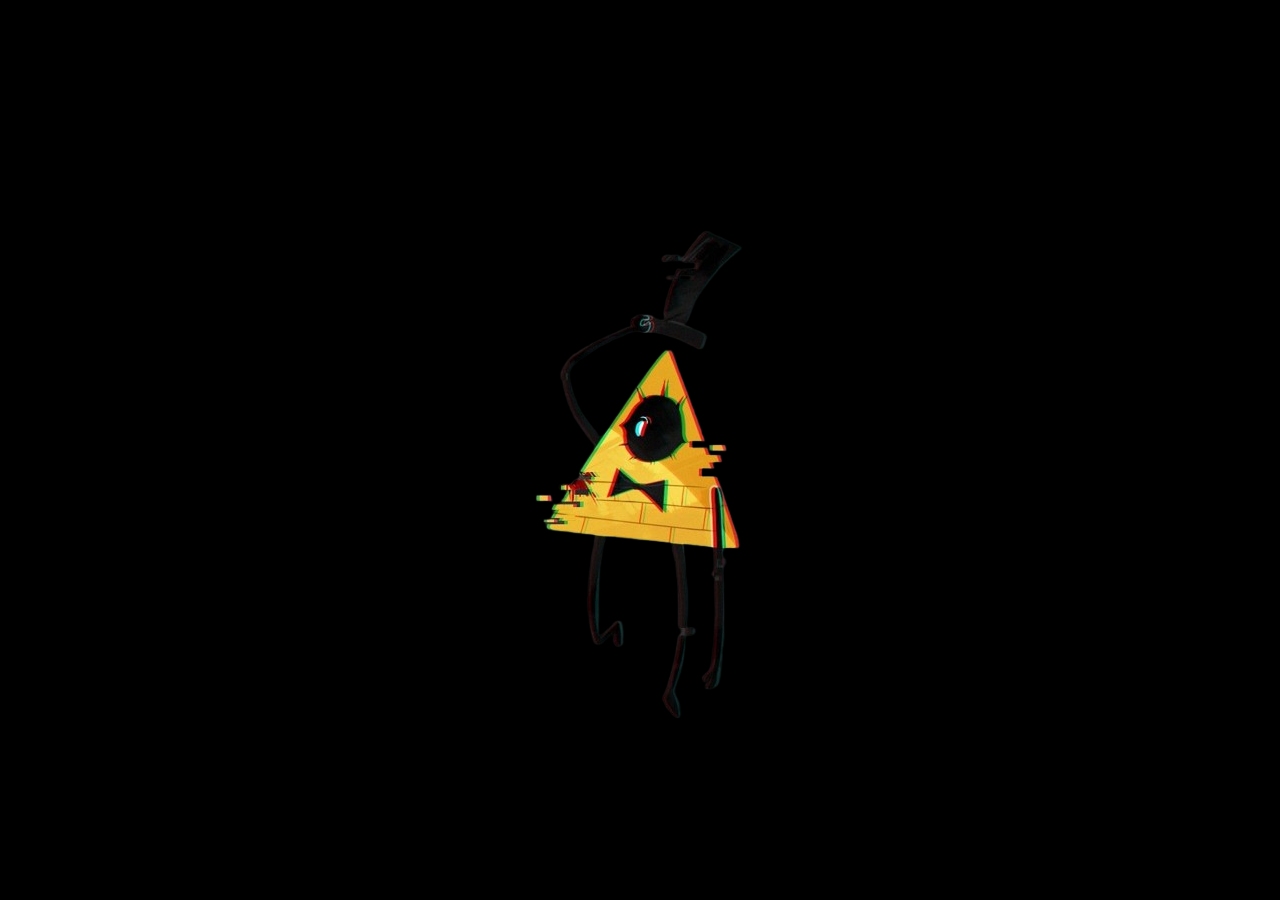
<file: index.html>
<!DOCTYPE html>
<html lang="en">

<head>
  <meta charset="UTF-8" />
  <meta name="viewport" content="width=device-width, initial-scale=1" />
  <title>The Book of Bill</title>
  <link rel="preconnect" href="https://fonts.googleapis.com" />
  <link rel="preconnect" href="https://fonts.gstatic.com" crossorigin />
  <link
    href="https://fonts.googleapis.com/css2?family=JetBrains+Mono:wght@400;500;600&family=Inter:wght@400;500;600;700&display=swap"
    rel="stylesheet" />
  <link rel="stylesheet" href="home.css" />

</head>

<body>
  <div id="loadingScreen" style="display:flex;">
    <img src="./assets/load.png" alt="Loading..." class="loading-image" />
  </div>
  <div class="app-container" id="app" style="display: none;">
    <div class="header">
      <div class="circle-wrapper">
        <svg viewBox="0 0 900 900" style="position:absolute; inset:0; width:100%; height:100%" aria-hidden="true"
          focusable="false">
          <defs>
            <path id="outer-text-path" d="
              M 450,10                                                                                                                                                                                                                                        
              a 430,430 0 1,1 0,860
              a 430,430 0 1,1 0,-860
            " />
            
          </defs>
          <circle cx="450" cy="450" r="380" stroke="#ffd700" stroke-width="6" fill="none" />
          <circle cx="450" cy="450" r="250" stroke="#ffd700" stroke-width="6" fill="none" />
          
          <g id="sector-wedges"></g>
          
          <g id="sector-labels"></g>
          <g id="rotating-text">
            <text font-size="32" letter-spacing="10" dominant-baseline="middle" fill="#ffd700">
              <textPath startOffset="0%" href="#outer-text-path">
                • Bill sees everything • Reality is an illusion • Trust no one • Open source unlocks the code • Pizza
                for all
              </textPath>
            </text>
          </g>
          <image href="assets/bill.png" x="320" y="270" width="280" height="400"
            style="filter: drop-shadow(0 0 10px #ffd700)" alt="Bill Cipher" role="img" />
          <ellipse cx="457" cy="450" rx="18" ry="14" fill="white" pointer-events="none" />
          <circle id="pupil" cx="457" cy="450" r="8" fill="black" pointer-events="none" />
        </svg>

        <div class="osdc-nodes">
          <a href="https://chat.whatsapp.com/CFewmdu2yXKD8bpg2t5gB4?mode=r_t" target="_blank" class="icon-node whatsapp"
            title="Whatsapp"><img src="assets/whatsapp.jpeg" alt="Whatsapp" srcset=""></a>
          <a href="https://www.instagram.com/osdc.dev?igsh=ZHFuMTJrYjZoNGho" target="_blank" class="icon-node instagram"
            title="Instagram"><img src="assets/instagram.png" alt="Instagram" srcset=""></a>
          <a href="https://discord.com/invite/jiit-open-source-developer-s-community-475154983910899722" target="_blank"
            class="icon-node discord" title="Discord"><img src="assets/discord.png" alt="Discord" srcset=""></a>
        </div>
      </div>
    </div>
  </div>
  <script src="home.js?v=bottom-fix-2"></script>
</body>

</html>
</file>
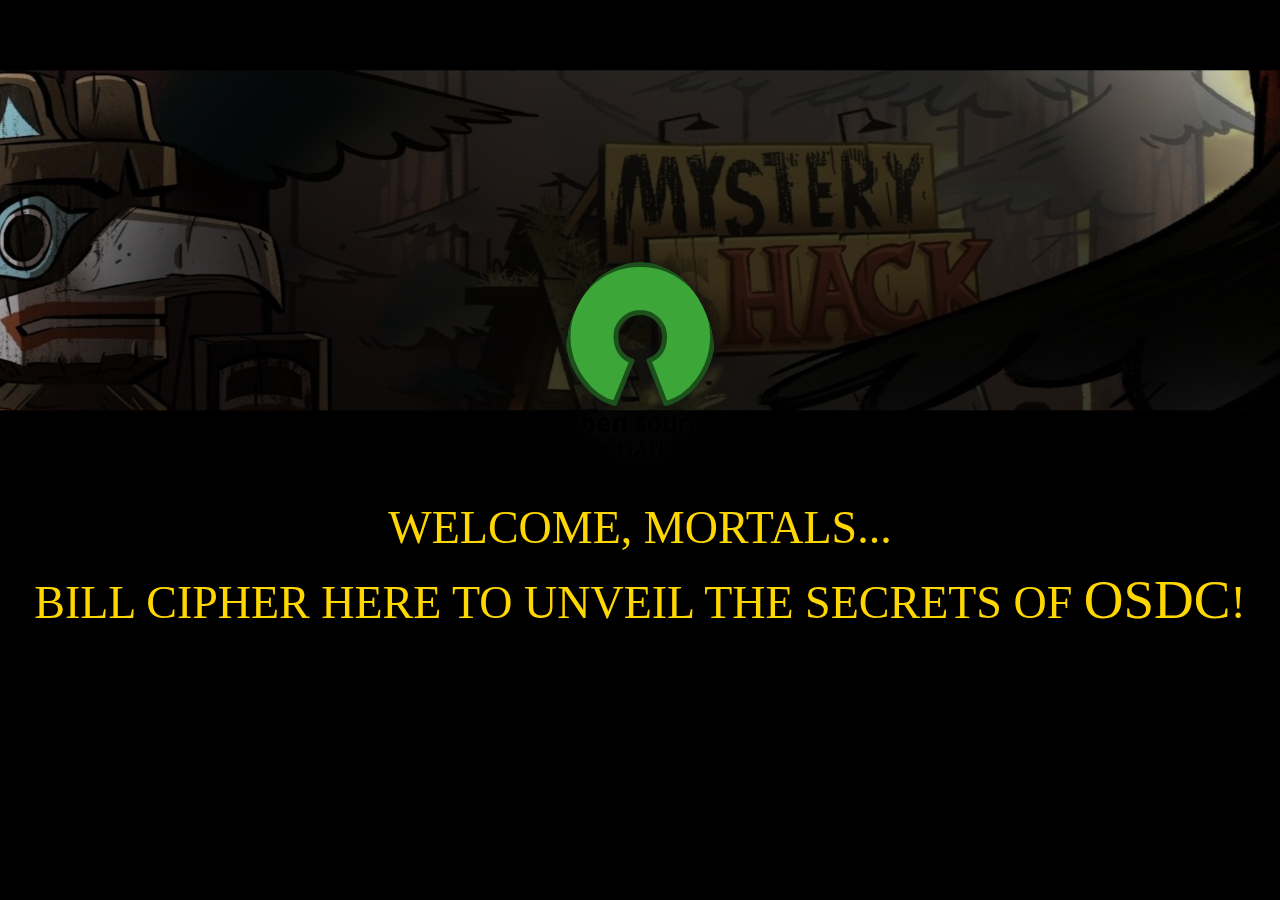
<file: about.html>
<!DOCTYPE html>
<html lang="en">
<head>
  <meta charset="UTF-8" />
  <title>Welcome to OSDC</title>
  <link rel="preconnect" href="https://fonts.googleapis.com" />
  <link rel="preconnect" href="https://fonts.gstatic.com" crossorigin />
  <link href="https://fonts.googleapis.com/css2?family=Creepster&display=swap" rel="stylesheet" />
  <style>
    * {
      margin: 0;
      padding: 0;
      box-sizing: border-box;
      font-style: url('./assets/gravity-falls/gravitation_falls.otf');
    }
    body {
      background-color: black;
      margin: 0;
      display: flex;
      align-items: center;
      justify-content: center;
      height: 100vh;
      overflow: hidden;
      flex-direction: column;
    }
    body::before {
      content: "";
      position: fixed;
      top: 0;
      left: 0;
      width: 100vw;
      height: 100vh;
      background:
        radial-gradient(circle at center, rgba(0, 0, 0, 0.77) 65%, rgba(0, 0, 0, 0) 100%),
        url('./assets/bg.png') no-repeat;
      background-size: cover;
      background-position: center;
      z-index: -1;
    }
    .logo {
      width: 150px;
      margin-bottom: 20px;
      filter: drop-shadow(0 0 8px #0e0e0e);
      border-radius: 50%;
    }
    .welcome {
      color: #ffd700;
      text-align: center;
      font-size: clamp(42px, 5vw, 46px);
      line-height: 1.4;
      user-select: none;
      padding: 20px;
      transition: opacity 1s ease-in-out;
    }
    .slide {
      display: none;
      text-align: center;
      font-size: clamp(22px, 3vw, 32px);
      line-height: 1.6;
      max-width: 900px;
      padding: 20px;
      user-select: none;
      animation: fadeIn 1s ease-in forwards;
      color: #39ff14;
      font-weight: normal;
    }
    .buttons {
      margin-top: 2rem;
      display: flex;
      justify-content: center;
      gap: 20px;
    }
    .btn {
      padding: 10px 25px;
      background: transparent;
      border: 2px solid #39ff14;
      color: #2f961d;
      font-size: clamp(16px, 2vw, 20px);
      cursor: pointer;
      border-radius: 8px;
      text-shadow: 0 0 2px #39ff14, 0 0 4px #39ff14;
      transition: all 0.3s ease;
    }
    .btn:hover {
      background: #337826;
      color: black;
      text-shadow: 0 0 6px #39ff14, 0 0 12px #39ff14;
    }
    @keyframes fadeIn {
      from {
        opacity: 0;
        transform: scale(0.95);
      }
      to {
        opacity: 1;
        transform: scale(1);
      }
    }
    .terminal {
      background: rgba(0, 0, 0, 0.85);
      border: 2px solid #39ff14;
      border-radius: 8px;
      padding: 20px;
      margin: 20px auto;
      text-align: left;
      font-family: monospace;
      color: #2f961d;
      font-size: clamp(14px, 1.5vw, 18px);
      width: 80%;
      max-width: 700px;
      box-shadow: 0 0 8px #2f961d, 0 0 16px #00ff00;
    }
    .terminal p {
      margin: 8px 0;
    }
    .prompt {
      color: #00ffcc;
    }
    .command {
      color: #2f961d;
    }
    .output {
      color: #888;
      font-style: italic;
    }
    .highlight {
      color: #ffd700;
      font-weight: normal;
    }
    @media (max-width: 768px) {
      .welcome {
        font-size: clamp(24px, 5vw, 36px);
      }
      .slide {
        font-size: clamp(12px, 1.5vw, 18px);
      }
    }
  </style>
</head>

<body>
  <div class="welcome">
    <img src="./assets/Open_Source_Initiative.svg" alt="OSDC Logo" class="logo" />
    <p>WELCOME, MORTALS...</p>
    <p>BILL CIPHER HERE TO UNVEIL THE SECRETS OF <span style="font-size: clamp(40px, 6vw, 55px);">OSDC</span>!</p>
  </div>

  <div class="slide" id="slide1">
    <p>“Well, well, well… looks like you kids want to know about <span class="highlight">OPEN SOURCE</span>.”</p>
    <p>I’m BILL CIPHER — all-seeing, all-knowing, and today...</p>
    <p>YOUR TEACHER.</p>
    <p>OPEN SOURCE is like PIZZA 🍕.<br />
      CLOSED-SOURCE? You only eat what you’re given.<br />
      OPEN SOURCE? You’ve got the recipe — add cheese, jalapeños, or even pineapple if you’re that chaotic.</p>
    <div class="buttons">
      <button class="btn" onclick="nextSlide(2)">Next →</button>
    </div>
  </div>

  <div class="slide" id="slide2">
    <p>This is COLLABORATION. This is CHAOS. This is PURE CODE MAGIC. ✨</p>
    <p>The WORLD runs on it — apps, games, even those BIG SCARY CORPORATIONS.</p>
    <p>Reality is an illusion, but <span class="highlight">OPEN SOURCE</span> is forever.</p>
    <p>So don’t just consume someone else’s code — <br />BREAK IT, FIX IT, REMIX IT.</p>
    <p>Code is POWER. And power is meant to be FORKED.</p>
    <div class="buttons">
      <button class="btn" onclick="nextSlide(1)">← Back</button>
      <button class="btn" onclick="nextSlide(3)">Next →</button>
    </div>
  </div>

  <div class="slide" id="slide3">
    <p>“So, you’ve been writing code, huh? But what happens when you <span class="highlight">MESS IT UP</span>?”</p>
    <p><span class="highlight">GIT</span> is your personal TIME MACHINE.</p>
    <div class="terminal">
      <p><span class="prompt">$</span> <span class="command">git init</span></p>
      <p class="output">✨ Created a new timeline (repository)</p>
      <p><span class="prompt">$</span> <span class="command">git add .</span></p>
      <p class="output">📦 Staging your chaos...</p>
      <p><span class="prompt">$</span> <span class="command">git commit -m "First spell"</span></p>
      <p class="output">🪄 Reality saved forever!</p>
    </div>
    <div class="buttons">
      <button class="btn" onclick="nextSlide(2)">← Back</button>
      <button class="btn" onclick="nextSlide(4)">Next →</button>
    </div>
  </div>

  <div class="slide" id="slide4">
    <img src="./assets/github.jpg" alt="GitHub Logo" class="logo" />
    <p>“Welcome to <span class="highlight">GITHUB</span> — the social network for coders, the home of open source collaboration!”</p>
    <p>Here, you <span class="highlight">push</span> your code, <span class="highlight">fork</span> others’ projects, and raise <span class="highlight">issues</span> (or just spot bugs).</p>
    <p>Branching? That's teamwork at its peak:<br />
      <span class="highlight">BRANCH</span> into possibilities.<br />
      <span class="highlight">MERGE</span> your universes.</p>
    <p>Together, you build, break, and <span class="highlight">improve reality</span> — all on one magical platform.<br />
      <span class="highlight">GITHUB</span>: Where code comes alive with the power of open source.”</p>
    <div class="buttons">
      <button class="btn" onclick="nextSlide(3)">← Back</button>
    </div>
  </div>

  <script>
    setTimeout(() => {
      document.querySelector('.welcome').style.opacity = 0;
      setTimeout(() => {
        document.querySelector('.welcome').style.display = 'none';
        document.getElementById('slide1').style.display = 'block';
      }, 1000);
    }, 3000);

    function nextSlide(n) {
      document.querySelectorAll('.slide').forEach(s => s.style.display = 'none');
      document.getElementById('slide' + n).style.display = 'block';
    }
  </script>
</body>
</html>
</file>
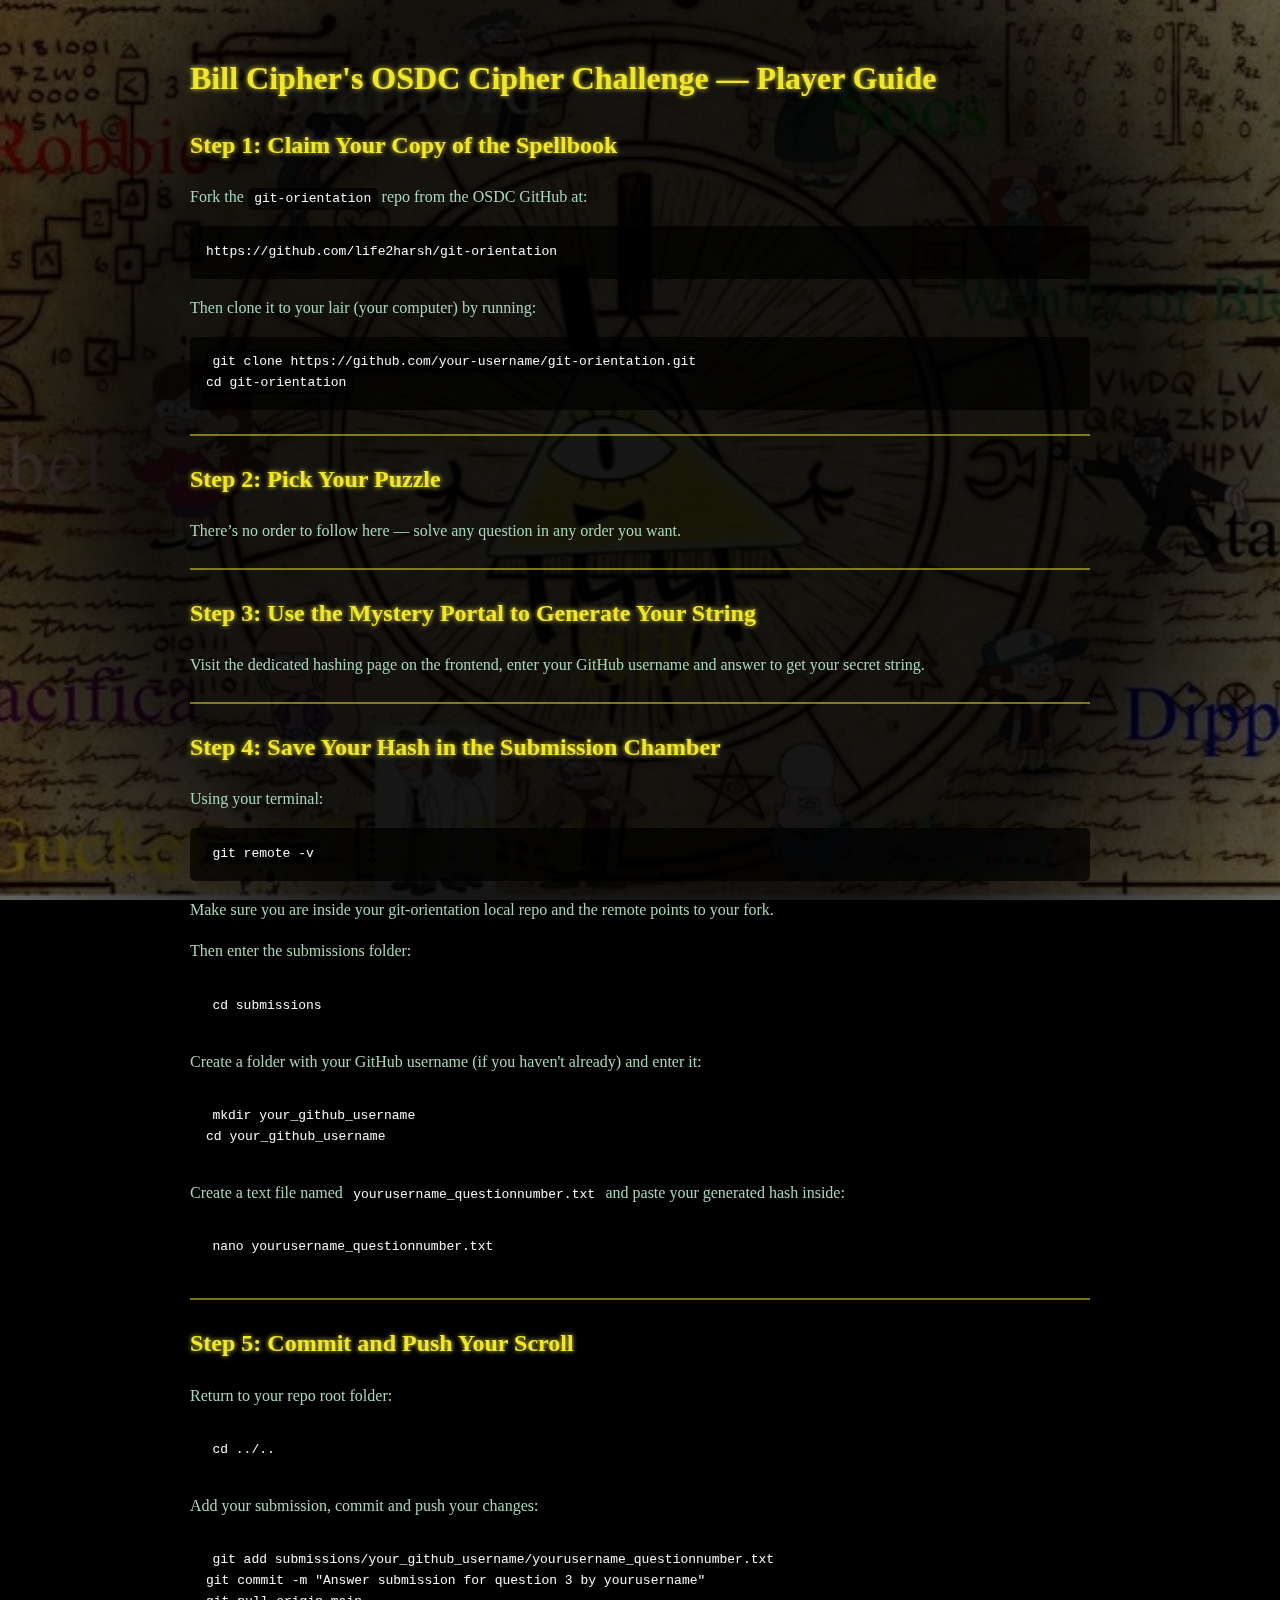
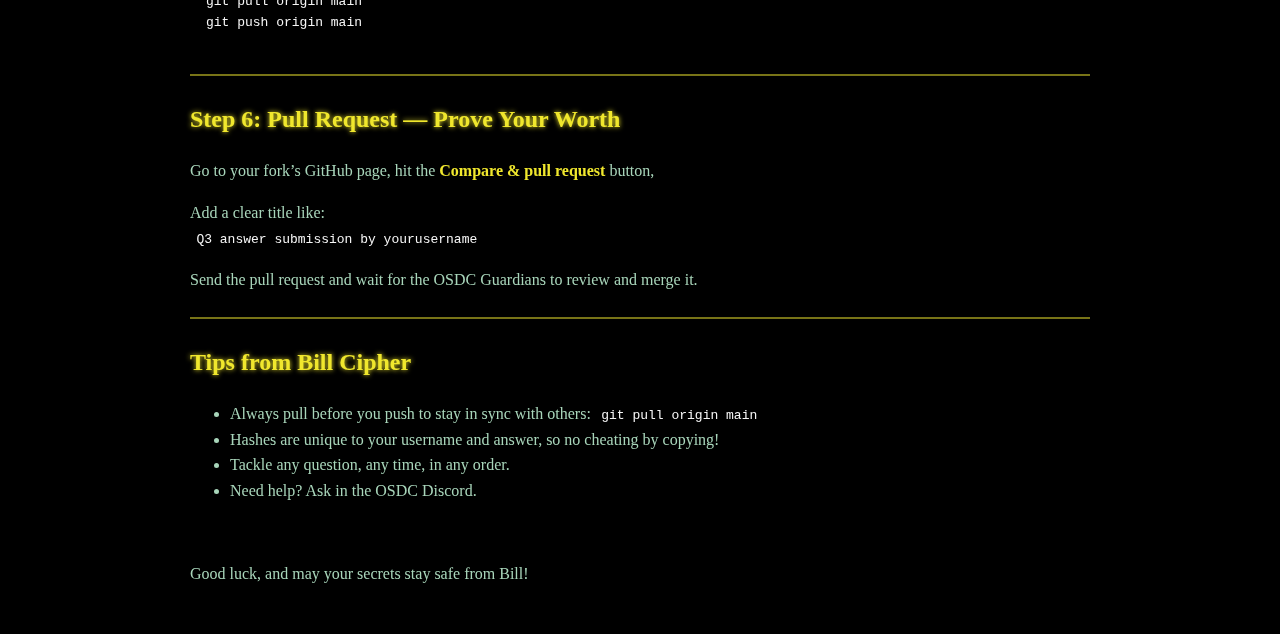
<file: guide.html>
<!DOCTYPE html>
<html lang="en">
<head>
<meta charset="UTF-8" />
<meta name="viewport" content="width=device-width, initial-scale=1" />
<title>Bill Cipher's OSDC Cipher Challenge - Player Guide</title>
<style>
  body {
  font-family: url('./assets/gravity-falls/gravitation_falls.ttf');
  background-repeat: no-repeat;
  background-size: cover;
  background-position: center;
  color: #a8d5ba;
  padding: 2rem 3rem;
  max-width: 900px;
  margin: auto;
  line-height: 1.6;
  user-select: none;
  background-color: black;
}
body::before {
  content: "";
  position: fixed;
  top: 0;
  left: 0;
  width: 100vw;
  height: 100vh;
  background:
    radial-gradient(circle at center, rgba(0, 0, 0, 0.77) 65%, rgba(0, 0, 0, 0) 100%),
    url('./assets/guide_bg.jpg') no-repeat;
  background-size: cover;
  background-position: center;
  z-index: -1;
}
body::after {
  content: "";
  position: fixed;
  top: 0;
  left: 0;
    width: 100vw;
    height: 100vh;
    background: rgba(0, 0, 0, 0.6);
    z-index: -1;
}
  h1, h2, h3 {
    color: #f0e72d;
    text-shadow: 0 0 5px #f0e72d;
  }
  strong {
    color: #f0e72d;
  }
  pre, code {
    background: rgba(0,0,0,0.7);
    padding: 0.2rem 0.4rem;
    border-radius: 5px;
    color: #f6f6f6;
  }
  pre {
    padding: 1rem;
    overflow-x: auto;
  }
  hr {
    border: 1px solid #f0e72d;
    margin: 1.5rem 0;
    opacity: 0.5;
  }
</style>
</head>
<body>

<h1>Bill Cipher's OSDC Cipher Challenge — Player Guide</h1>

<section>
  <h2>Step 1: Claim Your Copy of the Spellbook</h2>
  <p>Fork the <code>git-orientation</code> repo from the OSDC GitHub at:</p>
  <pre>https://github.com/life2harsh/git-orientation</pre>
  <p>Then clone it to your lair (your computer) by running:</p>
  <pre><code>git clone https://github.com/your-username/git-orientation.git
cd git-orientation</code></pre>
</section>

<hr>

<section>
  <h2>Step 2: Pick Your Puzzle</h2>
  <p>There’s no order to follow here — solve any question in any order you want.</p>
</section>

<hr>

<section>
  <h2>Step 3: Use the Mystery Portal to Generate Your String</h2>
  <p>Visit the dedicated hashing page on the frontend, enter your GitHub username and answer to get your secret string.</p>
</section>

<hr>

<section>
  <h2>Step 4: Save Your Hash in the Submission Chamber</h2>
  <p>Using your terminal:</p>
  <pre><code>git remote -v</code></pre>
  <p>Make sure you are inside your git-orientation local repo and the remote points to your fork.</p>
  <p>Then enter the submissions folder:</p>
  <pre><code>cd submissions</code></pre>
  <p>Create a folder with your GitHub username (if you haven't already) and enter it:</p>
  <pre><code>mkdir your_github_username
cd your_github_username</code></pre>
  <p>Create a text file named <code>yourusername_questionnumber.txt</code> and paste your generated hash inside:</p>
  <pre><code>nano yourusername_questionnumber.txt</code></pre>
</section>

<hr>

<section>
  <h2>Step 5: Commit and Push Your Scroll</h2>
  <p>Return to your repo root folder:</p>
  <pre><code>cd ../..</code></pre>
  <p>Add your submission, commit and push your changes:</p>
  <pre><code>git add submissions/your_github_username/yourusername_questionnumber.txt
git commit -m "Answer submission for question 3 by yourusername"
git pull origin main
git push origin main
</code></pre>
</section>

<hr>

<section>
  <h2>Step 6: Pull Request — Prove Your Worth</h2>
  <p>Go to your fork’s GitHub page, hit the <strong>Compare & pull request</strong> button,</p>
  <p>Add a clear title like:<br><code>Q3 answer submission by yourusername</code></p>
  <p>Send the pull request and wait for the OSDC Guardians to review and merge it.</p>
</section>

<hr>

<section>
  <h2>Tips from Bill Cipher</h2>
  <ul>
    <li>Always pull before you push to stay in sync with others: <code>git pull origin main</code></li>
    <li>Hashes are unique to your username and answer, so no cheating by copying!</li>
    <li>Tackle any question, any time, in any order.</li>
    <li>Need help? Ask in the OSDC Discord.</li>
  </ul>
</section>

<br>
<p>Good luck, and may your secrets stay safe from Bill!</p>

</body>
</html>
</file>
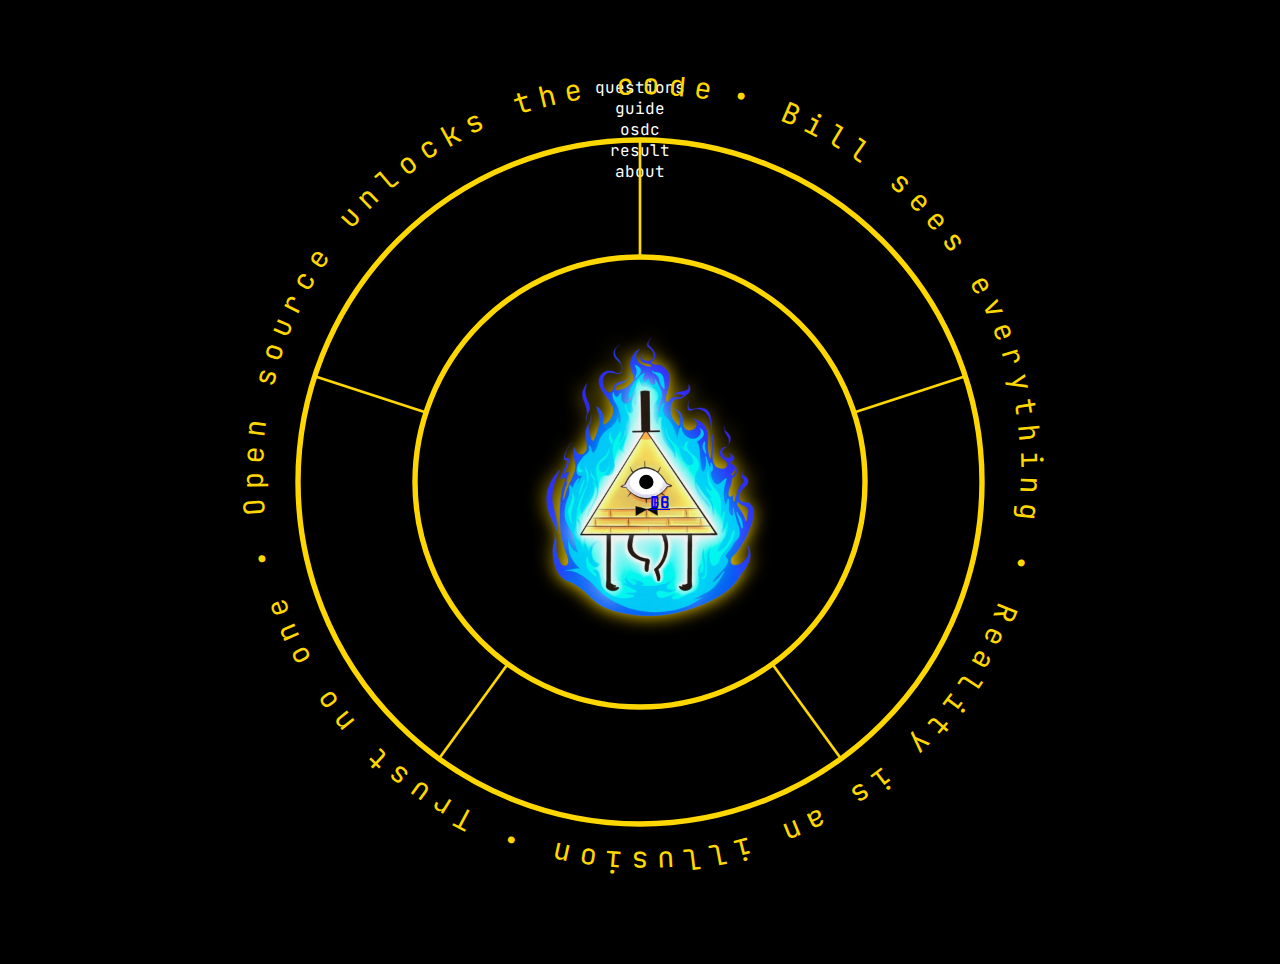
<file: home.html>
<!DOCTYPE html>
<html lang="en">
<head>
  <meta charset="UTF-8" />
  <meta name="viewport" content="width=device-width, initial-scale=1" />
  <title>The Book of Bill</title>
  <link rel="preconnect" href="https://fonts.googleapis.com" />
  <link rel="preconnect" href="https://fonts.gstatic.com" crossorigin />
  <link
    href="https://fonts.googleapis.com/css2?family=JetBrains+Mono:wght@400;500;600&family=Inter:wght@400;500;600;700&display=swap"
    rel="stylesheet"
  />
  <link rel="stylesheet" href="home.css" />
</head>
<body>
  <div class="app-container" id="app">
    <div class="header">
      <div class="circle-wrapper">
        <svg width="900" height="900" viewBox="0 0 900 900" style="position:absolute; top:0; left:0" aria-hidden="true" focusable="false">
          <defs>
            <path id="outer-text-path" d="
              M 450,10                                                                                                                                                                                                                                        
              a 430,430 0 1,1 0,860
              a 430,430 0 1,1 0,-860
            " />
          </defs>
          <circle cx="450" cy="450" r="380" stroke="#ffd700" stroke-width="6" fill="none" />
          <circle cx="450" cy="450" r="250" stroke="#ffd700" stroke-width="6" fill="none" />
          <g stroke="#ffd700" stroke-width="3">
            <line x1="450" y1="200" x2="450" y2="70" transform="rotate(0,450,450)" />
            <line x1="450" y1="200" x2="450" y2="70" transform="rotate(72,450,450)" />
            <line x1="450" y1="200" x2="450" y2="70" transform="rotate(144,450,450)" />
            <line x1="450" y1="200" x2="450" y2="70" transform="rotate(216,450,450)" />
            <line x1="450" y1="200" x2="450" y2="70" transform="rotate(288,450,450)" />
          </g>
          <g id="rotating-text">
            <text font-size="32" letter-spacing="10" dominant-baseline="middle" fill="#ffd700">
              <textPath startOffset="0%" href="#outer-text-path">
                • Bill sees everything • Reality is an illusion • Trust no one • Open source unlocks the code • Pizza for all
              </textPath>
            </text>
          </g>
          <image href="assets/bill.png" x="320" y="270" width="280" height="400" style="filter: drop-shadow(0 0 10px #ffd700)" alt="Bill Cipher" role="img"/>
          <ellipse cx="457" cy="450" rx="18" ry="14" fill="white" pointer-events="none" />
          <circle id="pupil" cx="457" cy="450" r="8" fill="black" pointer-events="none" />
        </svg>

        <div class="partition-div questions" style="top: 160px; left: 220px">questions</div>
        <div class="partition-div guide" style="top: 165px; left: 610px">guide</div>
        <div class="partition-div osdc" style="top: 490px; left: 720px">osdc</div>
        <div class="partition-div result" style="top: 720px; left: 420px">result</div>
        <div class="partition-div about" style="top: 495px; left: 110px">about</div>

        <div class="about-nodes">
          <a href="https://discord.gg/bujDdu9u" target="_blank" class="icon-node" title="GitHub">GH</a>
          <a href="https://instagram.com" target="_blank" class="icon-node" title="Instagram">IG</a>
          <a href="https://discord.gg/bujDdu9u" target="_blank" class="icon-node" title="Discord">DC</a>
        </div>
      </div>
    </div>
  </div>
  <script src="home.js"></script>
</body>
</html>
</file>
<file: home.css>
body {
      margin: 0;
      font-family: 'JetBrains Mono', 'Inconsolata', ui-monospace, SFMono-Regular, Menlo, Consolas, monospace;
      background: #000;
      color: #fff;
    }
    .app-container {
      min-height: 100vh;
      display: flex;
      flex-direction: column;
      align-items: center;
      justify-content: center;
      text-align: center;
      padding: 2rem;
      position: relative;

    }
    .circle-wrapper {
      position: relative;
      width: min(90vmin, 900px);
      aspect-ratio: 1 / 1;
      height: auto;
      margin: auto;
      overflow: visible;
    }
    .circle-wrapper svg { width: 100%; height: 100%; display: block; }
    /* clickable wedge hover styling */
    .sector-wedge { cursor: pointer; }
    .sector-wedge:hover { filter: drop-shadow(0 0 10px #ffd700a0); }
    .header h1 {
      font-size: 2rem;
      color: #ffd700;
      text-shadow: 0 0 15px #ff0000, 0 0 20px #00ffff;
      margin-top: 1rem;
    }
    .header p {
      color: #ddd;
      margin-bottom: 1.5rem;
    }
    .btn-primary {
      margin-top: 1rem;
      padding: 0.7rem 1.2rem;
      background: #ffd700;
      border: none;
      border-radius: 8px;
      font-weight: bold;
      cursor: pointer;
      box-shadow: 0 0 10px #ffd70090;
      transition: transform 0.2s ease;
    }
    .btn-primary:hover {
      transform: scale(1.05);
    }
    .circular-text text {
      fill: #ffd700;
      filter: drop-shadow(0 0 8px #ffd700)
        drop-shadow(0 0 15px #ff0000)
        drop-shadow(0 0 20px #00ffff);
    }
   .osdc-nodes {
  position: relative;
  width: 140px;
  height: 140px;
  top: 455px;
  left: 70px;
  pointer-events: auto;
  user-select: none;
  opacity: 0;
  transition: opacity 0.3s ease;
  display: flex;
  justify-content: center;
  align-items: center;
  border-radius: 50%;
}

.osdc-nodes .icon-node img {
  width: 50px;    
  height: 50px;  
  object-fit: contain;
  border-radius: 50%; 
}

.partition-div.osdc:hover + .osdc-nodes, .sector-osdc:hover ~ .osdc-nodes {
  opacity: 1;
}

.icon-node {
  position: absolute;
  width: 40px;
  height: 40px;
  border-radius: 50%;
  display: flex;
  align-items: center;
  justify-content: center;
  top: 50%;
  left: 50%;
  transform-origin: 20px 20px; /* center of the icon */
  transition: background 0.3s ease, transform 0.3s ease;
  cursor: pointer;
  user-select: none;
}

.icon-node.whatsapp img {
  width: 50px;
  height: 50px;
  transform: translateX(750px) translateY(410px);
}

.icon-node.instagram img {
  width: 50px;
  height: 50px;
    transform: translateX(754px) translateY(490px);}

.icon-node.discord img {
  width: 50px;
  height: 50px;
      transform: translateX(700px) translateY(560px);
}



#loadingScreen {
  color: #ffd700;
      text-align: center;
      font-size: clamp(42px, 5vw, 46px);
      line-height: 1.4;
      user-select: none;
      padding: 20px;
      transition: opacity 1s ease-in-out;
}


#loadingSpinner {
  margin-top: 20px;
  border: 4px solid #222;
  border-top: 4px solid #ffd700;
  border-radius: 50%;
  width: 40px;
  height: 40px;
  animation: spin 1s linear infinite;
}

@keyframes spin {
  0% { transform: rotate(0deg); }
  100% { transform: rotate(360deg); }
}


#loadingScreen {
  position: fixed;
  top: 0;
  left: 0;
  width: 100%;
  height: 100%;
  background: black;
  color: white;
  display: flex;
  flex-direction: column;
  justify-content: center;
  align-items: center;
  z-index: 9999;
  animation: floatUpDown 3s ease-in-out infinite;

}

@keyframes floatUpDown {
  0%, 100% {
    transform: translateY(10);
  }
  50% {
    transform: translateY(-30px);
  }
}

.loading-text {
  font-size: 1.5rem;
  margin-bottom: 20px;
}
</file>
